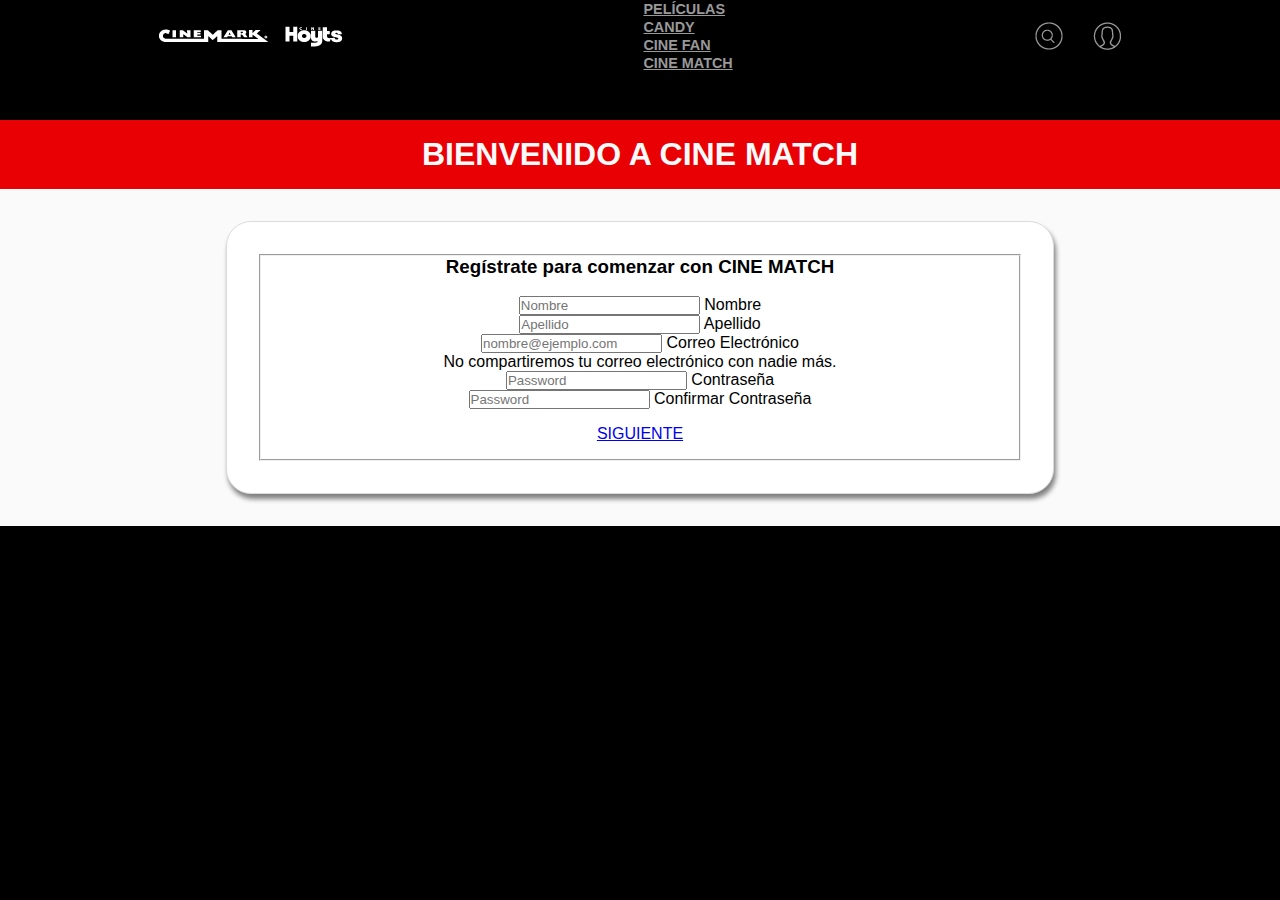
<file: iniciarRegistro.html>
<!DOCTYPE html>
<html lang="es">
<head>
    <meta charset="UTF-8">
    <meta http-equiv="X-UA-Compatible" content="IE=edge">
    <meta name="viewport" content="width=device-width, initial-scale=1.0">
    <title>Cinemark Hoyts</title>
    <link rel="stylesheet" href="estilos.css">
    <link href="https://cdn.jsdelivr.net/npm/bootstrap@5.0.2/dist/css/bootstrap.min.css" rel="stylesheet" integrity="sha384-EVSTQN3/azprG1Anm3QDgpJLIm9Nao0Yz1ztcQTwFspd3yD65VohhpuuCOmLASjC" crossorigin="anonymous">
    <link rel="preconnect" href="https://fonts.googleapis.com">
    <link rel="preconnect" href="https://fonts.gstatic.com" crossorigin>
    <link href="https://fonts.googleapis.com/css2?family=Open+Sans:wght@300&display=swap" rel="stylesheet">
    <link rel="icon" type="image/png" href="https://static.cinemarkhoyts.com.ar/Favicons/favicon-96x96.png" sizes="96x96">
</head>
<body>
 <!-- NAVBAR -->
<nav id="navbar">
    <a href="index.html" id="aIMG"><img src="imagenes/logo.png" alt=""></a>
  <ul class="nav justify-content-center" id="ul-2">
      <li class="nav-item">
        <a class="nav-link"href="#">Películas</a>
      </li>
      <li class="nav-item">
        <a class="nav-link" href="#">Candy</a>
      </li>
      <li class="nav-item">
        <a class="nav-link" href="#">Cine Fan</a>
      </li>
      <li class="nav-item">
        <a class="nav-link" href="iniciarRegistro.html">Cine Match</a>
      </li>
  </ul>
  <div id="divOutline">
    <img src="imagenes/search-outline.png" alt="">
    <img src="imagenes/user-outline.png" alt="">
  </div>
</nav>

<!-- NAVBAR MOBILE -->

<!-- <nav id="navMobile">
  <ul id="ulMobile1">
    <li id="liDesplazable"><img src="imagenes/menu.png" alt="">
      <ul id="ulMobile2">
        <li>Películas</li>
        <li>Candy</li>
        <li>Cine Fan</li>
        <li>Cine Match</li>
      </ul>
    </li>
    <li><a href="index.html"><img src="imagenes/logo.png" alt=""></a></li>
    <li><img src="imagenes/search-outline.png" alt=""></li>
  </ul>
</nav> -->

<!-- NAVBAR MOBILE INTENTO 2 -->
<nav id="navbarMobile2">
  <div class="toggleMenu" id="toggleMenu">
    <label for="toogle-menu-checkbox"><img src="imagenes/menu.png" alt="" id="imagenToogle"></label>
    <a href="index.html"><img src="imagenes/logo.png" alt=""></a>
    <img src="imagenes/search-outline.png" alt="">
  </div>
  <input type="checkbox" class="toogle-menu__checkbox" id="toogle-menu-checkbox">
  <ul class="mainMenuMobileUl2" id="mainMenuMobileUl2">
    <li class="mainMenuItem"><a href="index.html">
      <img src="imagenes/logo.png" alt="">
    </a></li>
    <li class="mainMenuItem"><a href="">Películas</a></li>
    <li class="mainMenuItem"><a href="">Candy</a></li>
    <li class="mainMenuItem"><a href="">Cine Fan</a></li>
    <li class="mainMenuItem" id="mainMenuItemFinal"><a href="iniciarRegistro.html">Cine Match</a></li>
  </ul>
</nav>

<div class="divBody">
<h1>Bienvenido a Cine Match</h1>

<section id="sectionGeneralCineMatch">


<form id="formCineMatch">
    <fieldset>
        <h3>Regístrate para comenzar con CINE MATCH</h3><br>

        <!-- form datos -->
        <div class="form-floating mb-3">
            <input type="email" class="form-control" id="floatingInput1" placeholder="Nombre">
            <label for="floatingInput">Nombre</label>
          </div>
          <div class="form-floating mb-3">
            <input type="email" class="form-control" id="floatingInput2" placeholder="Apellido">
            <label for="floatingInput">Apellido</label>
          </div>
          <!-- NOMBRE DE USUARIO -->
          <div class="form-floating mb-3" style="display:none;"> 
            <input type="email" class="form-control" id="floatingInput3" placeholder="nombre@ejemplo.com">
            <label for="floatingInput">Nombre de Usuario</label>
          </div>
          <div class="form-floating mb-3">
            <input type="email" class="form-control" id="floatingInput4" placeholder="nombre@ejemplo.com">
            <label for="floatingInput">Correo Electrónico</label>
            <div id="emailHelp" class="form-text">No compartiremos tu correo electrónico con nadie más.</div>
          </div>
          <div class="form-floating mb-3">
            <input type="password" class="form-control" id="floatingPassword" placeholder="Password">
            <label for="floatingPassword">Contraseña</label>
          </div>
          <div class="form-floating">
            <input type="password" class="form-control" id="floatingPassword" placeholder="Password">
            <label for="floatingPassword">Confirmar Contraseña</label>
          </div>



<!-- -------------------- -->

        <!-- <div class="divsLabel">
            <input type="text" name="nombre" placeholder="Nombre" class="inputRegistro">
        </div>
        <div class="divsLabel">
            <input type="text" name="apellido" placeholder="Apellido" class="inputRegistro">
        </div>
    
        <div class="divsLabel">
            <input type="text" name="mail" placeholder="Correo Electrónico" class="inputRegistro"><br>
        </div>
        <div class="divsLabel">
            <input type="text" name="" placeholder="Nombre de Usuario" class="inputRegistro"><br>
        </div> -->

        <div class="divsLabel">
            <a href="registroDos.html" class="btn btn-secondary">SIGUIENTE</a>
            
            <!-- <input type="reset" value="BORRAR" class="btn btn-secondary"><br> -->
        </div>
    </fieldset>
</form>

<!-- <div class="divImagenEjemplo">
    <img src="imagenes/ejemplo.jpg" alt="">
</div> -->

</section>
</div>
<!-- SCRIPT -->
<script src="https://cdn.jsdelivr.net/npm/@popperjs/core@2.11.5/dist/umd/popper.min.js" integrity="sha384-Xe+8cL9oJa6tN/veChSP7q+mnSPaj5Bcu9mPX5F5xIGE0DVittaqT5lorf0EI7Vk" crossorigin="anonymous"></script>
<script src="https://cdn.jsdelivr.net/npm/bootstrap@5.2.0-beta1/dist/js/bootstrap.min.js" integrity="sha384-kjU+l4N0Yf4ZOJErLsIcvOU2qSb74wXpOhqTvwVx3OElZRweTnQ6d31fXEoRD1Jy" crossorigin="anonymous"></script>
</body>
</html>
</file>
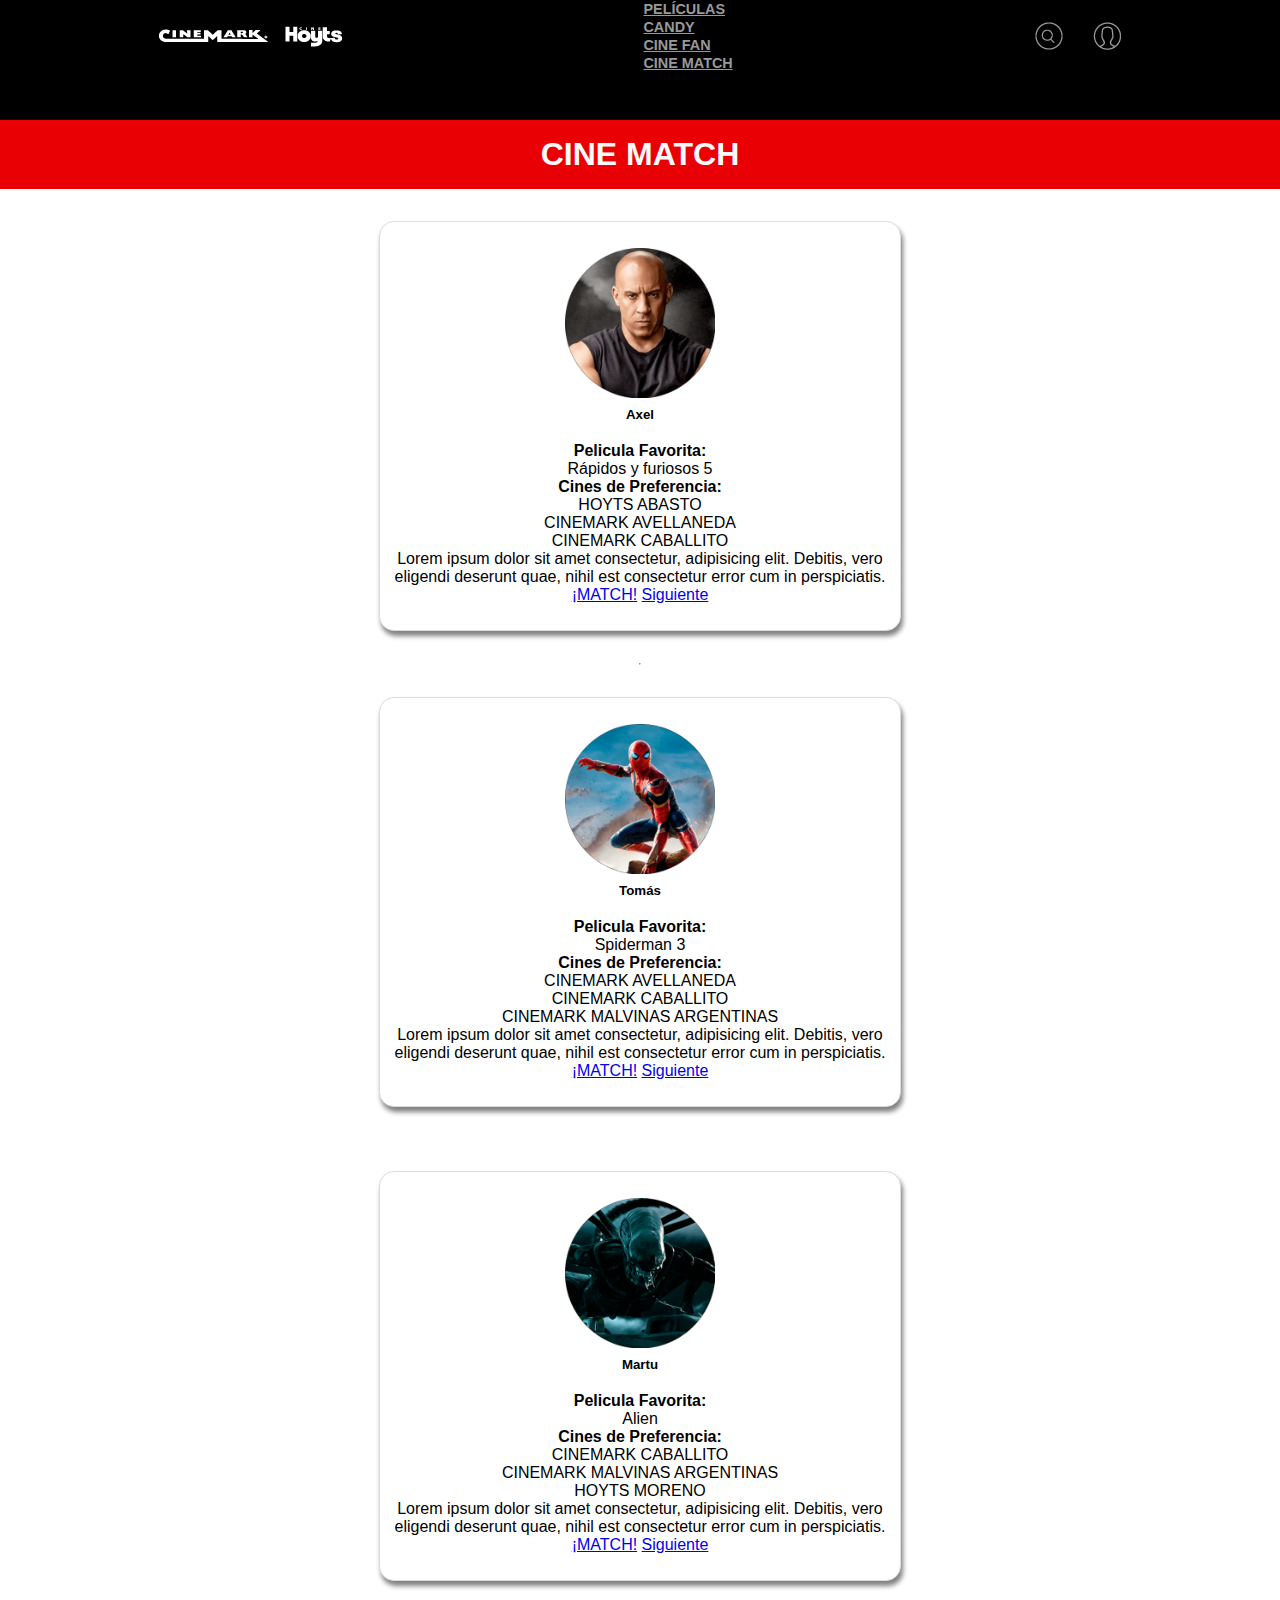
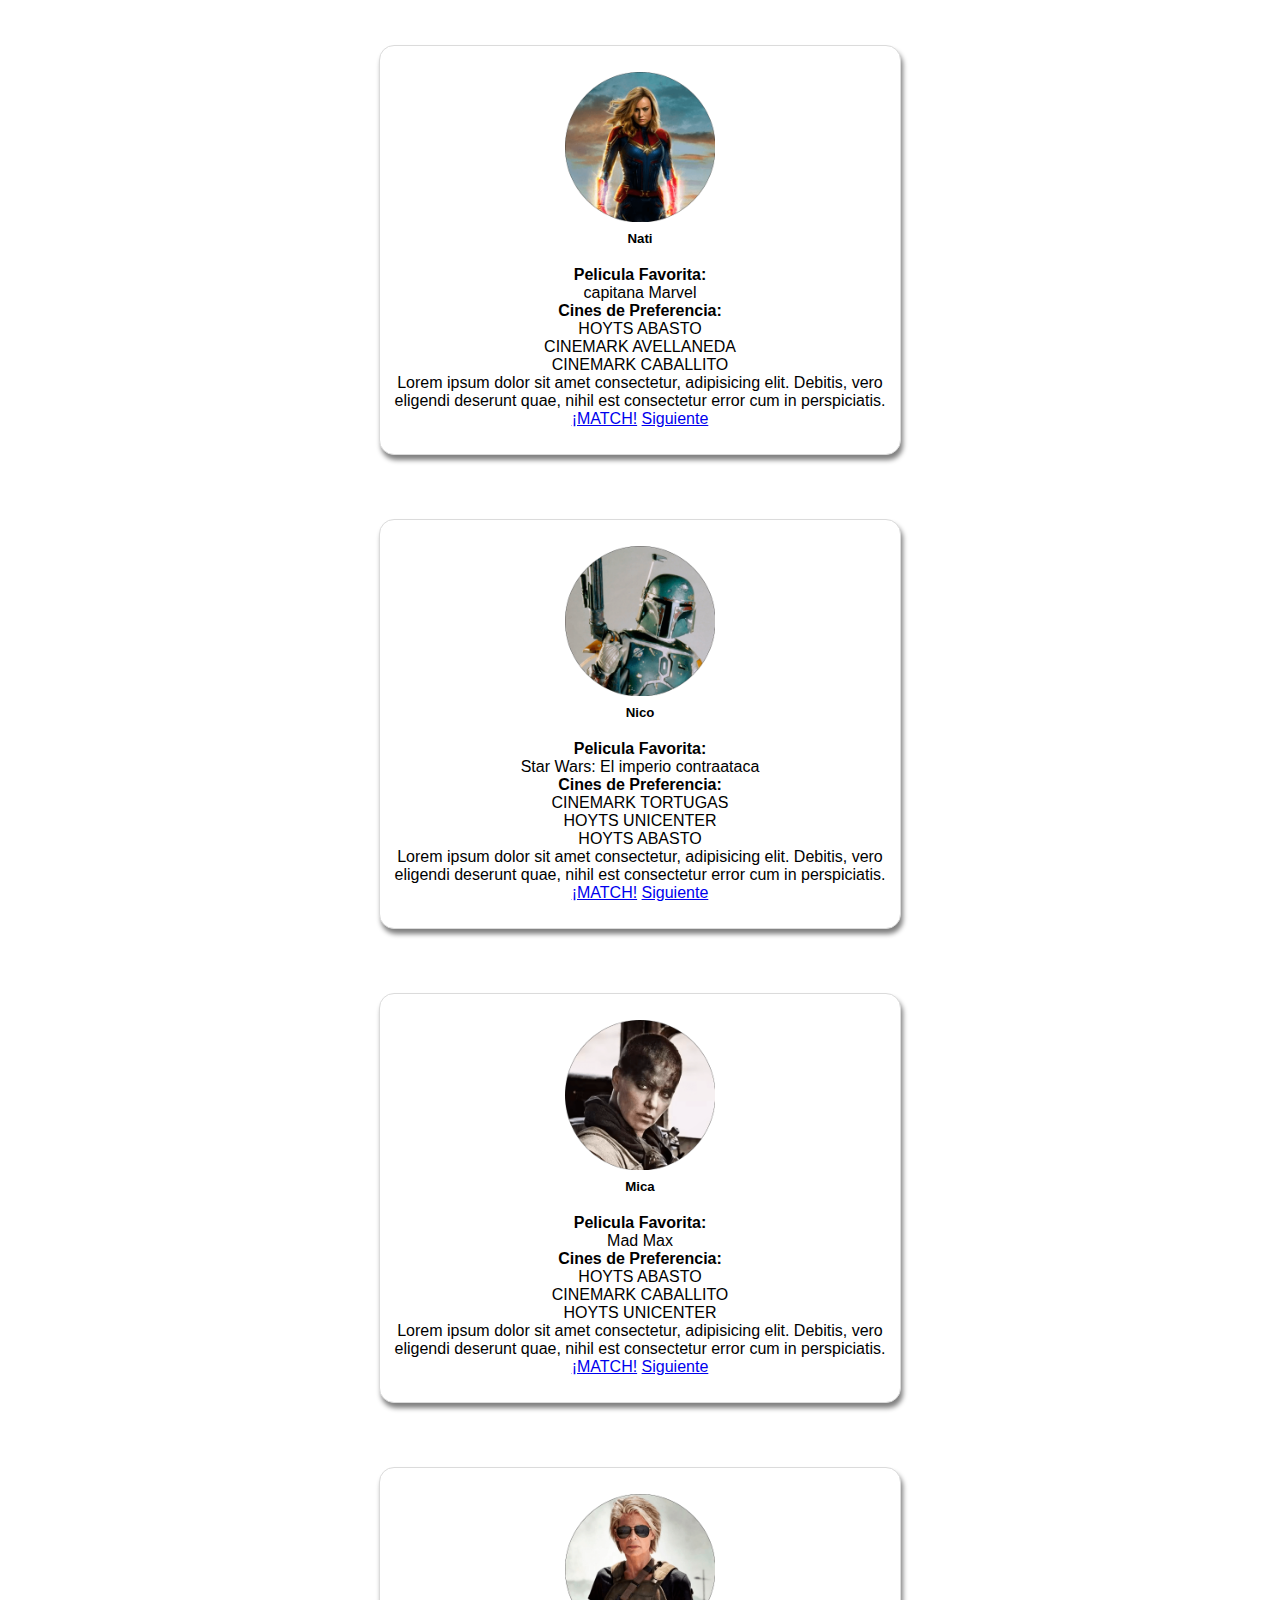
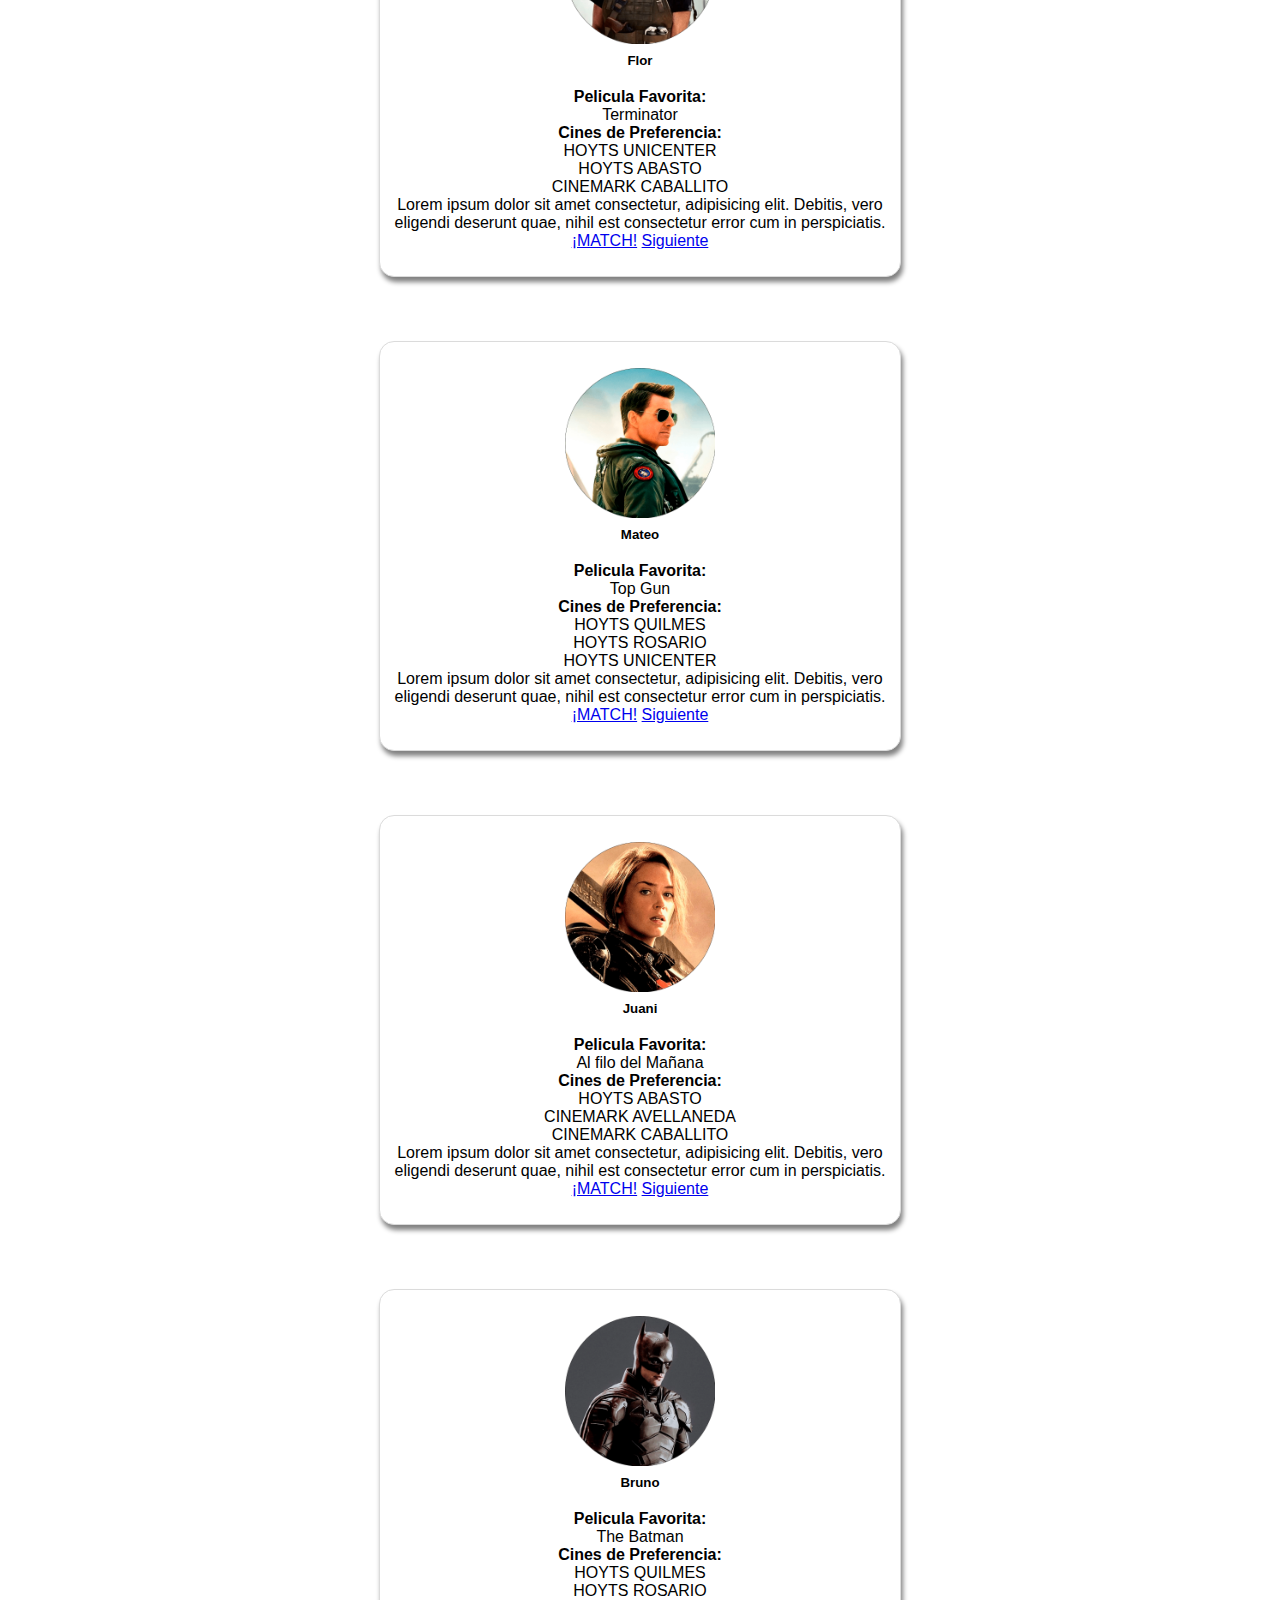
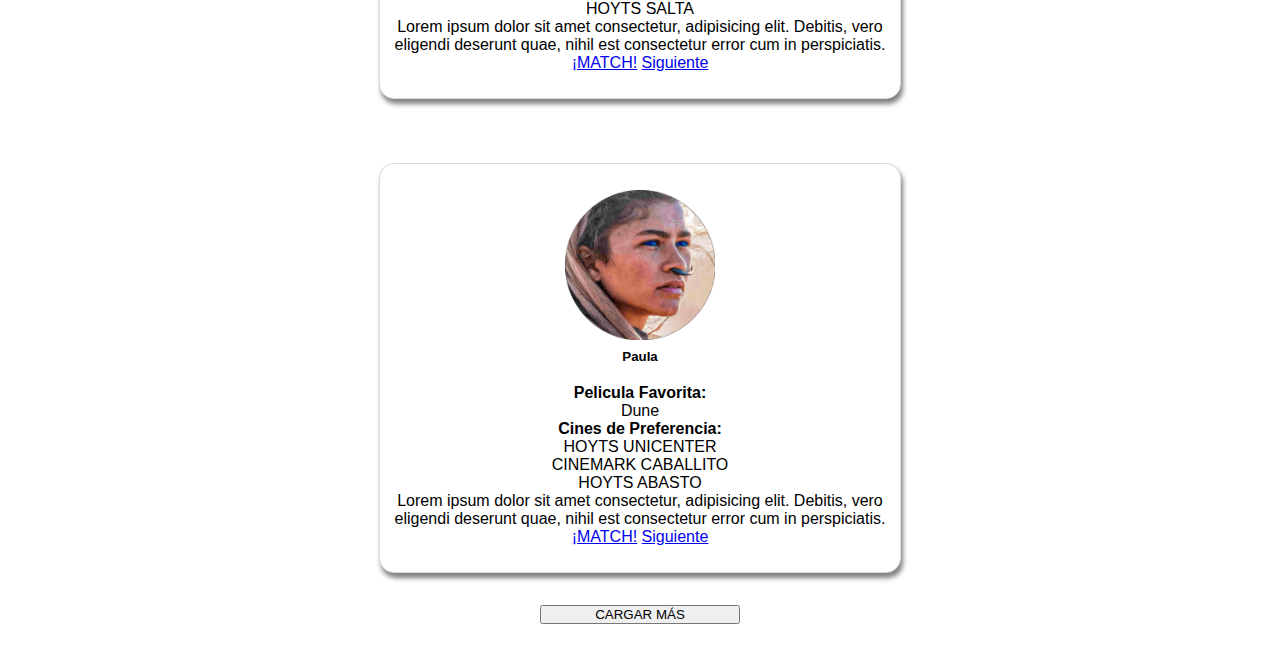
<file: maqueta.html>
<!DOCTYPE html>
<html lang="es">
<head>
    <meta charset="UTF-8">
    <meta http-equiv="X-UA-Compatible" content="IE=edge">
    <meta name="viewport" content="width=device-width, initial-scale=1.0">
    <title>Cinemark Hoyts - Cine Match</title>
    <link rel="stylesheet" href="estilos.css">
    <link href="https://cdn.jsdelivr.net/npm/bootstrap@5.0.2/dist/css/bootstrap.min.css" rel="stylesheet" integrity="sha384-EVSTQN3/azprG1Anm3QDgpJLIm9Nao0Yz1ztcQTwFspd3yD65VohhpuuCOmLASjC" crossorigin="anonymous">
    <link rel="preconnect" href="https://fonts.googleapis.com">
    <link rel="preconnect" href="https://fonts.gstatic.com" crossorigin>
    <link href="https://fonts.googleapis.com/css2?family=Open+Sans:wght@300&display=swap" rel="stylesheet">
    <link rel="icon" type="image/png" href="https://static.cinemarkhoyts.com.ar/Favicons/favicon-96x96.png" sizes="96x96">
</head>
<body>
    <nav id="navbar">
        <a href="index.html" id="aIMG"><img src="imagenes/logo.png" alt=""></a>
      <ul class="nav justify-content-center" id="ul-2">
          <li class="nav-item">
            <a class="nav-link"href="#">Películas</a>
          </li>
          <li class="nav-item">
            <a class="nav-link" href="#">Candy</a>
          </li>
          <li class="nav-item">
            <a class="nav-link" href="#">Cine Fan</a>
          </li>
          <li class="nav-item">
            <a class="nav-link" href="iniciarRegistro.html">Cine Match</a>
          </li>
      </ul>
      <div id="divOutline">
        <img src="imagenes/search-outline.png" alt="">
        <img src="imagenes/user-outline.png" alt="">
      </div>
    </nav>

<!-- NAVBAR MOBILE INTENTO 2 -->
<nav id="navbarMobile2">
  <div class="toggleMenu" id="toggleMenu">
    <label for="toogle-menu-checkbox"><img src="imagenes/menu.png" alt="" id="imagenToogle"></label>
    <a href="index.html"><img src="imagenes/logo.png" alt=""></a>
    <img src="imagenes/search-outline.png" alt="">
  </div>
  <input type="checkbox" class="toogle-menu__checkbox" id="toogle-menu-checkbox">
  <ul class="mainMenuMobileUl2" id="mainMenuMobileUl2">
    <li class="mainMenuItem"><a href="index.html">
      <img src="imagenes/logo.png" alt="">
    </a></li>
    <li class="mainMenuItem"><a href="">Películas</a></li>
    <li class="mainMenuItem"><a href="">Candy</a></li>
    <li class="mainMenuItem"><a href="">Cine Fan</a></li>
    <li class="mainMenuItem" id="mainMenuItemFinal"><a href="iniciarRegistro.html">Cine Match</a></li>
  </ul>
</nav>

<div id="divDelH1"><h1 id="h1Match">Cine Match</h1></div>
<div id="divMatch">


 <!-- CARD 1  -->
<!-- <input type="checkbox" class="input-match" id="input-match1" style="display: none;"> -->

 
<article class="matchCards" id="matchCards1">
  <div class="divBarraMatch" id="divBarraMatch1">
  <img src="imagenes/avatar-1.png" alt="" class="imgMatch">
  <h5>Axel</h5>
  <p><strong> Pelicula Favorita:</strong><br> Rápidos y furiosos 5</p>
  <p><strong> Cines de Preferencia:</strong><br>HOYTS ABASTO <br> CINEMARK AVELLANEDA <br> CINEMARK CABALLITO</p>
  <p>Lorem ipsum dolor sit amet consectetur, adipisicing elit. Debitis, vero eligendi deserunt quae, nihil est consectetur error cum in perspiciatis.</p>
  <!-- <label for="input-match1" class="btn btn-success">¡MATCH!</label>
  <label for="input-next1"><a href="#matchCards2" id="aNext2" class="btn btn-success">Next</a></label> -->
  <a href="#matchCards2" onclick="match1()" class="btn btn-success">¡MATCH!</a>
  <a href="#matchCards2" onclick="ocultarCard1()" class="btn btn-danger">Siguiente</a>
  </div>
</article>

<hr>

<article class="matchCards" id="matchCards2">
  <div class="divBarraMatch" id="divBarraMatch2">
  <img src="imagenes/avatar-2.png" alt="" class="imgMatch">
  <h5>Tomás</h5>
  <p><strong> Pelicula Favorita:</strong><br> Spiderman 3</p>
  <p><strong> Cines de Preferencia:</strong><br>
    CINEMARK AVELLANEDA<br>
    CINEMARK CABALLITO<br>
    CINEMARK MALVINAS ARGENTINAS<br></p>
  <p>Lorem ipsum dolor sit amet consectetur, adipisicing elit. Debitis, vero eligendi deserunt quae, nihil est consectetur error cum in perspiciatis.</p>
  <a href="#matchCards3" onclick="match2()" class="btn btn-success">¡MATCH!</a>
  <a href="#matchCards3" onclick="ocultarCard2()" class="btn btn-danger">Siguiente</a>
  </div>
</article>

<article class="matchCards" id="matchCards3">
  <div class="divBarraMatch" id="divBarraMatch3">
    <img src="imagenes/avatar-3.png" alt="" class="imgMatch">
    <h5>Martu</h5>
    <p><strong> Pelicula Favorita:</strong><br> Alien</p>
    <p><strong> Cines de Preferencia:</strong><br>
      CINEMARK CABALLITO<br>
      CINEMARK MALVINAS ARGENTINAS<br>
      HOYTS MORENO<br></p>
    <p>Lorem ipsum dolor sit amet consectetur, adipisicing elit. Debitis, vero eligendi deserunt quae, nihil est consectetur error cum in perspiciatis.</p>
    <a href="#matchCards4" onclick="match3()" class="btn btn-success">¡MATCH!</a>
    <a href="#matchCards4" onclick="ocultarCard3()" class="btn btn-danger">Siguiente</a>
    </div>
</article>

<article class="matchCards" id="matchCards4">
  <div class="divBarraMatch" id="divBarraMatch4">
  <img src="imagenes/avatar-6.png" alt="" class="imgMatch">
  <h5>Nati</h5>
  <p><strong> Pelicula Favorita:</strong><br>capitana Marvel</p>
  <p><strong> Cines de Preferencia:</strong><br>HOYTS ABASTO <br> CINEMARK AVELLANEDA <br> CINEMARK CABALLITO</p>
  <p>Lorem ipsum dolor sit amet consectetur, adipisicing elit. Debitis, vero eligendi deserunt quae, nihil est consectetur error cum in perspiciatis.</p>
  <!-- <label for="input-match1" class="btn btn-success">¡MATCH!</label>
  <label for="input-next1"><a href="#matchCards2" id="aNext2" class="btn btn-success">Next</a></label> -->
  <a href="#matchCards5" onclick="match4()" class="btn btn-success">¡MATCH!</a>
  <a href="#matchCards5" onclick="ocultarCard4()" class="btn btn-danger">Siguiente</a>
  </div>
</article>


<article class="matchCards" id="matchCards5">
  <div class="divBarraMatch" id="divBarraMatch5">
  <img src="imagenes/avatar-4.png" alt="" class="imgMatch">
  <h5>Nico</h5>
  <p><strong> Pelicula Favorita:</strong><br> Star Wars: El imperio contraataca</p>
  <p><strong> Cines de Preferencia:</strong><br>
    CINEMARK TORTUGAS<br>
    HOYTS UNICENTER<br>
    HOYTS ABASTO<br></p>
  <p>Lorem ipsum dolor sit amet consectetur, adipisicing elit. Debitis, vero eligendi deserunt quae, nihil est consectetur error cum in perspiciatis.</p>
  <a href="#matchCards6" onclick="match5()" class="btn btn-success">¡MATCH!</a>
  <a href="#matchCards6" onclick="ocultarCard5()" class="btn btn-danger">Siguiente</a>
  </div>
</article>

<article class="matchCards" id="matchCards6">
  <div class="divBarraMatch" id="divBarraMatch6">
    <img src="imagenes/avatar-9.png" alt="" class="imgMatch">
    <h5>Mica</h5>
    <p><strong> Pelicula Favorita:</strong><br>Mad Max</p>
    <p><strong> Cines de Preferencia:</strong><br>
      HOYTS ABASTO<br>
      CINEMARK CABALLITO<br>
      HOYTS UNICENTER<br></p>
    <p>Lorem ipsum dolor sit amet consectetur, adipisicing elit. Debitis, vero eligendi deserunt quae, nihil est consectetur error cum in perspiciatis.</p>
    <a href="#matchCards7" onclick="match6()" class="btn btn-success">¡MATCH!</a>
    <a href="#matchCards7" onclick="ocultarCard6()" class="btn btn-danger">Siguiente</a>
    </div>
</article>

<article class="matchCards" id="matchCards7">
  <div class="divBarraMatch" id="divBarraMatch7">
  <img src="imagenes/avatar-8.png" alt="" class="imgMatch">
  <h5>Flor</h5>
  <p><strong> Pelicula Favorita:</strong><br>Terminator</p>
  <p><strong> Cines de Preferencia:</strong><br>
    HOYTS UNICENTER<br>
    HOYTS ABASTO<br>
    CINEMARK CABALLITO<br></p>
  <p>Lorem ipsum dolor sit amet consectetur, adipisicing elit. Debitis, vero eligendi deserunt quae, nihil est consectetur error cum in perspiciatis.</p>
  <a href="#matchCards8" onclick="match7()" class="btn btn-success">¡MATCH!</a>
  <a href="#matchCards8" onclick="ocultarCard7()" class="btn btn-danger">Siguiente</a>
  </div>
</article>

<article class="matchCards" id="matchCards8">
  <div class="divBarraMatch" id="divBarraMatch8">
    <img src="imagenes/avatar-12.png" alt="" class="imgMatch">
    <h5>Mateo</h5>
    <p><strong> Pelicula Favorita:</strong><br>Top Gun</p>
    <p><strong> Cines de Preferencia:</strong><br>
      HOYTS QUILMES<br>
      HOYTS ROSARIO<br>
      HOYTS UNICENTER<br></p>
    <p>Lorem ipsum dolor sit amet consectetur, adipisicing elit. Debitis, vero eligendi deserunt quae, nihil est consectetur error cum in perspiciatis.</p>
    <a href="#matchCards9" onclick="match8()" class="btn btn-success">¡MATCH!</a>
    <a href="#matchCards9" onclick="ocultarCard8()" class="btn btn-danger">Siguiente</a>
    </div>
</article>

<article class="matchCards" id="matchCards9">
  <div class="divBarraMatch" id="divBarraMatch9">
  <img src="imagenes/avatar-5.png" alt="" class="imgMatch">
  <h5>Juani</h5>
  <p><strong> Pelicula Favorita:</strong><br> Al filo del Mañana</p>
  <p><strong> Cines de Preferencia:</strong><br>HOYTS ABASTO <br> CINEMARK AVELLANEDA <br> CINEMARK CABALLITO</p>
  <p>Lorem ipsum dolor sit amet consectetur, adipisicing elit. Debitis, vero eligendi deserunt quae, nihil est consectetur error cum in perspiciatis.</p>
  <!-- <label for="input-match1" class="btn btn-success">¡MATCH!</label>
  <label for="input-next1"><a href="#matchCards2" id="aNext2" class="btn btn-success">Next</a></label> -->
  <a href="#matchCards10" onclick="match9()" class="btn btn-success">¡MATCH!</a>
  <a href="#matchCards10" onclick="ocultarCard9()" class="btn btn-danger">Siguiente</a>
  </div>
</article>


<article class="matchCards" id="matchCards10">
  <div class="divBarraMatch" id="divBarraMatch10">
  <img src="imagenes/avatar-7.png" alt="" class="imgMatch">
  <h5>Bruno</h5>
  <p><strong> Pelicula Favorita:</strong><br>The Batman</p>
  <p><strong> Cines de Preferencia:</strong><br>
    HOYTS QUILMES<br>
    HOYTS ROSARIO<br>
    HOYTS SALTA<br></p>
  <p>Lorem ipsum dolor sit amet consectetur, adipisicing elit. Debitis, vero eligendi deserunt quae, nihil est consectetur error cum in perspiciatis.</p>
  <a href="#matchCards11" onclick="match10()" class="btn btn-success">¡MATCH!</a>
  <a href="#matchCards11" onclick="ocultarCard10()" class="btn btn-danger">Siguiente</a>
  </div>
</article>

<article class="matchCards" id="matchCards11">
  <div class="divBarraMatch" id="divBarraMatch11">
    <img src="imagenes/avatar-10.png" alt="" class="imgMatch">
    <h5>Paula</h5>
    <p><strong> Pelicula Favorita:</strong><br>Dune</p>
    <p><strong> Cines de Preferencia:</strong><br>
      HOYTS UNICENTER<br>
      CINEMARK CABALLITO<br>
      HOYTS ABASTO<br></p>
    <p>Lorem ipsum dolor sit amet consectetur, adipisicing elit. Debitis, vero eligendi deserunt quae, nihil est consectetur error cum in perspiciatis.</p>
    <a href="#gifCarga" onclick="match11()" class="btn btn-success">¡MATCH!</a>
    <a href="#gifCarga" onclick="ocultarCard11()" class="btn btn-danger">Siguiente</a>
    </div>
</article>

<div>
  <button class="btn btn-primary" id="botonMas" onclick="cargarMas()">CARGAR MÁS</button>
  <img src="imagenes/loading-gif.gif" alt="" id="gifCarga">
</div>

</div>




<!-- SCRIPT BOOTSTAP-->
<script src="https://cdn.jsdelivr.net/npm/@popperjs/core@2.11.5/dist/umd/popper.min.js" integrity="sha384-Xe+8cL9oJa6tN/veChSP7q+mnSPaj5Bcu9mPX5F5xIGE0DVittaqT5lorf0EI7Vk" crossorigin="anonymous"></script>
<script src="https://cdn.jsdelivr.net/npm/bootstrap@5.2.0-beta1/dist/js/bootstrap.min.js" integrity="sha384-kjU+l4N0Yf4ZOJErLsIcvOU2qSb74wXpOhqTvwVx3OElZRweTnQ6d31fXEoRD1Jy" crossorigin="anonymous"></script>

<!-- SCRIPT MIO-->
<script src="scripts.js"></script>
</body>
</html>
</file>
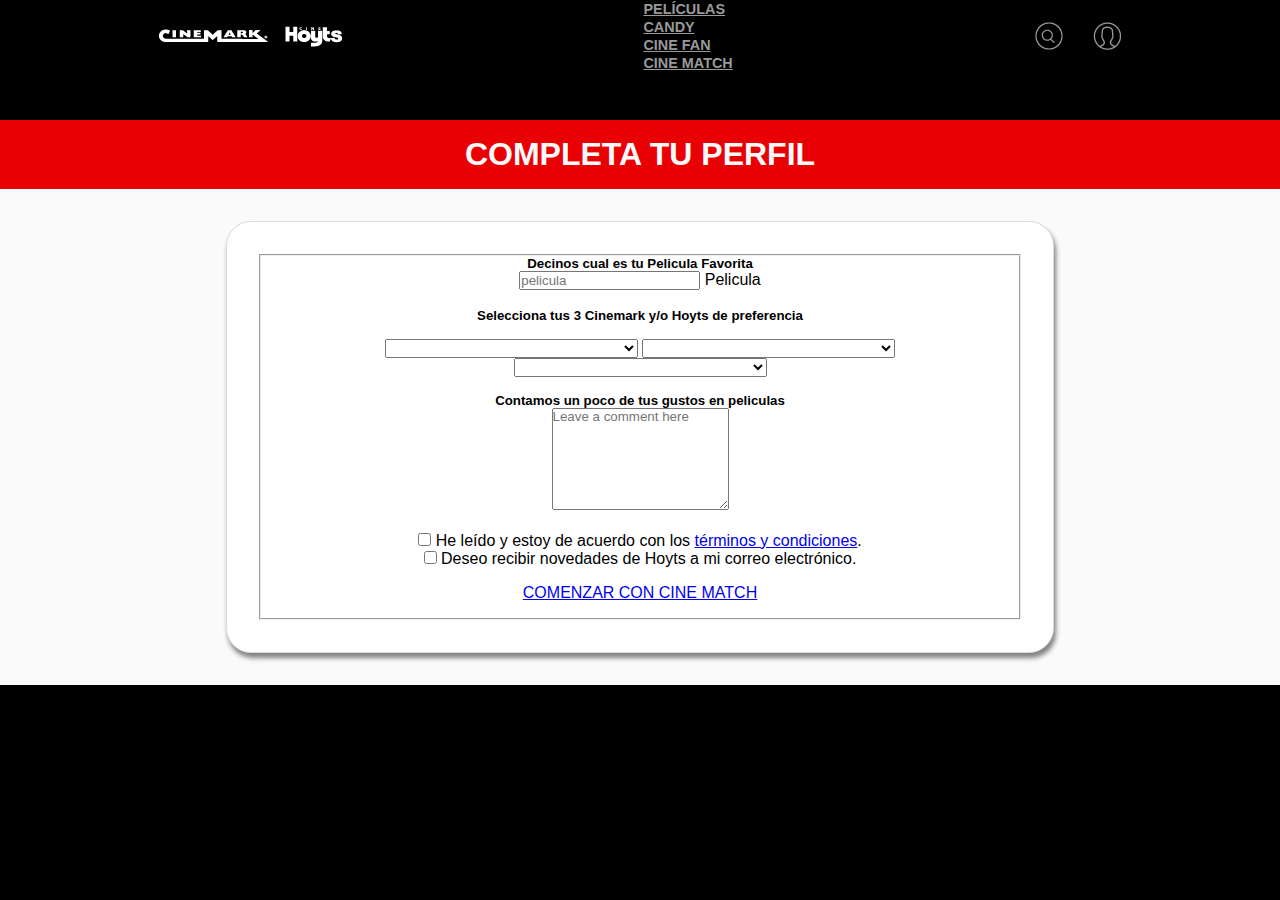
<file: registroDos.html>
<!DOCTYPE html>
<html lang="es">
<head>
    <meta charset="UTF-8">
    <meta http-equiv="X-UA-Compatible" content="IE=edge">
    <meta name="viewport" content="width=device-width, initial-scale=1.0">
    <title>Cinemark Hoyts</title>
    <link rel="stylesheet" href="estilos.css">
    <link href="https://cdn.jsdelivr.net/npm/bootstrap@5.0.2/dist/css/bootstrap.min.css" rel="stylesheet" integrity="sha384-EVSTQN3/azprG1Anm3QDgpJLIm9Nao0Yz1ztcQTwFspd3yD65VohhpuuCOmLASjC" crossorigin="anonymous">
    <link rel="preconnect" href="https://fonts.googleapis.com">
    <link rel="preconnect" href="https://fonts.gstatic.com" crossorigin>
    <link href="https://fonts.googleapis.com/css2?family=Open+Sans:wght@300&display=swap" rel="stylesheet">
    <link rel="icon" type="image/png" href="https://static.cinemarkhoyts.com.ar/Favicons/favicon-96x96.png" sizes="96x96">
</head>
<body>
<nav id="navbar">
    <a href="index.html" id="aIMG"><img src="imagenes/logo.png" alt=""></a>
  <ul class="nav justify-content-center" id="ul-2">
      <li class="nav-item">
        <a class="nav-link"href="#">Películas</a>
      </li>
      <li class="nav-item">
        <a class="nav-link" href="#">Candy</a>
      </li>
      <li class="nav-item">
        <a class="nav-link" href="#">Cine Fan</a>
      </li>
      <li class="nav-item">
        <a class="nav-link" href="iniciarRegistro.html">Cine Match</a>
      </li>
  </ul>
  <div id="divOutline">
    <img src="imagenes/search-outline.png" alt="">
    <img src="imagenes/user-outline.png" alt="">
  </div>
</nav>

<!-- NAVBAR MOBILE INTENTO 2 -->
<nav id="navbarMobile2">
  <div class="toggleMenu" id="toggleMenu">
    <label for="toogle-menu-checkbox"><img src="imagenes/menu.png" alt="" id="imagenToogle"></label>
    <a href="index.html"><img src="imagenes/logo.png" alt=""></a>
    <img src="imagenes/search-outline.png" alt="">
  </div>
  <input type="checkbox" class="toogle-menu__checkbox" id="toogle-menu-checkbox">
  <ul class="mainMenuMobileUl2" id="mainMenuMobileUl2">
    <li class="mainMenuItem"><a href="index.html">
      <img src="imagenes/logo.png" alt="">
    </a></li>
    <li class="mainMenuItem"><a href="">Películas</a></li>
    <li class="mainMenuItem"><a href="">Candy</a></li>
    <li class="mainMenuItem"><a href="">Cine Fan</a></li>
    <li class="mainMenuItem" id="mainMenuItemFinal"><a href="iniciarRegistro.html">Cine Match</a></li>
  </ul>
</nav>




<div class="divBody">
    <h1>Completa tu Perfil</h1>
<section id="sectionGeneralCineMatch">

    <form id="formCineMatch">
        <fieldset>
            <h5>Decinos cual es tu Pelicula Favorita</h5>
            <div class="form-floating">
                <input type="email" class="form-control" id="floatingInput1" placeholder="pelicula">
                <label for="floatingInput">Pelicula</label>
              </div><br>

            <h5>Selecciona tus 3 Cinemark y/o Hoyts de preferencia </h5>
    
            <!-- form datos -->
            <div class="divsLabel">
                <select class="form-select form-select-lg mb-3" aria-label="Default select example">
                    <option selected></option>
                    <option value="1">HOYTS ABASTO</option>
                    <option value="2">CINEMARK AVELLANEDA</option>
                    <option value="3">CINEMARK CABALLITO</option>
                    <option value="4">HOYTS DOT</option>
                    <option value="5">CINEMARK MALVINAS ARGENTINAS</option>
                    <option value="6">CINEMARK MENDOZA</option>
                    <option value="7">HOYTS MORENO</option>
                    <option value="8">HOYTS MORON</option>
                    <option value="9">CINEMARK NEUQUEN</option>
                    <option value="10">HOYTS NUEVOCENTRO</option>
                    <option value="11">CINEMARK PALERMO</option>
                    <option value="12">HOYTS PATIO OLMOS</option>
                    <option value="13">CINEMARK PUERTO MADERO</option>
                    <option value="14">HOYTS QUILMES</option>
                    <option value="15">HOYTS ROSARIO</option>
                    <option value="16">HOYTS SALTA</option>
                    <option value="17">CINEMARK SALTA</option>
                    <option value="18">CINEMARK SAN JUSTO</option>
                    <option value="19">CINEMARK SANTA FE</option>
                    <option value="20">CINEMARK SOLEIL</option>
                    <option value="21">HOYTS TEMPERLEY</option>
                    <option value="22">CINEMARK TORTUGAS</option>
                    <option value="23">HOYTS UNICENTER</option>
                  </select>
                  <select class="form-select form-select-lg mb-3" aria-label="Default select example">
                    <option selected></option>
                    <option value="1">HOYTS ABASTO</option>
                    <option value="2">CINEMARK AVELLANEDA</option>
                    <option value="3">CINEMARK CABALLITO</option>
                    <option value="4">HOYTS DOT</option>
                    <option value="5">CINEMARK MALVINAS ARGENTINAS</option>
                    <option value="6">CINEMARK MENDOZA</option>
                    <option value="7">HOYTS MORENO</option>
                    <option value="8">HOYTS MORON</option>
                    <option value="9">CINEMARK NEUQUEN</option>
                    <option value="10">HOYTS NUEVOCENTRO</option>
                    <option value="11">CINEMARK PALERMO</option>
                    <option value="12">HOYTS PATIO OLMOS</option>
                    <option value="13">CINEMARK PUERTO MADERO</option>
                    <option value="14">HOYTS QUILMES</option>
                    <option value="15">HOYTS ROSARIO</option>
                    <option value="16">HOYTS SALTA</option>
                    <option value="17">CINEMARK SALTA</option>
                    <option value="18">CINEMARK SAN JUSTO</option>
                    <option value="19">CINEMARK SANTA FE</option>
                    <option value="20">CINEMARK SOLEIL</option>
                    <option value="21">HOYTS TEMPERLEY</option>
                    <option value="22">CINEMARK TORTUGAS</option>
                    <option value="23">HOYTS UNICENTER</option>
                  </select>
                  <select class="form-select form-select-lg mb-3" aria-label="Default select example">
                    <option selected></option>
                    <option value="1">HOYTS ABASTO</option>
                    <option value="2">CINEMARK AVELLANEDA</option>
                    <option value="3">CINEMARK CABALLITO</option>
                    <option value="4">HOYTS DOT</option>
                    <option value="5">CINEMARK MALVINAS ARGENTINAS</option>
                    <option value="6">CINEMARK MENDOZA</option>
                    <option value="7">HOYTS MORENO</option>
                    <option value="8">HOYTS MORON</option>
                    <option value="9">CINEMARK NEUQUEN</option>
                    <option value="10">HOYTS NUEVOCENTRO</option>
                    <option value="11">CINEMARK PALERMO</option>
                    <option value="12">HOYTS PATIO OLMOS</option>
                    <option value="13">CINEMARK PUERTO MADERO</option>
                    <option value="14">HOYTS QUILMES</option>
                    <option value="15">HOYTS ROSARIO</option>
                    <option value="16">HOYTS SALTA</option>
                    <option value="17">CINEMARK SALTA</option>
                    <option value="18">CINEMARK SAN JUSTO</option>
                    <option value="19">CINEMARK SANTA FE</option>
                    <option value="20">CINEMARK SOLEIL</option>
                    <option value="21">HOYTS TEMPERLEY</option>
                    <option value="22">CINEMARK TORTUGAS</option>
                    <option value="23">HOYTS UNICENTER</option>
                  </select>
    
            </div>
            <h5>Contamos un poco de tus gustos en peliculas</h5> 
            <div class="form-floating">
                <textarea class="form-control" placeholder="Leave a comment here" id="floatingTextarea2" style="height: 100px"></textarea>
                <label for="floatingTextarea2"></label>
              </div><br>

            <div>
                <input class="form-check-input" type="checkbox" id="checkboxNoLabel" value="" aria-label="" name="check-terminos">
                <label for="check-terminos" class="labelTerminos">He leído y estoy de acuerdo con los <a href="imagenes/terminos_y_condiciones.pdf" target="_blank">términos y condiciones</a>.</label>              
            </div>

            <div>
                <input class="form-check-input" type="checkbox" id="checkboxNoLabel" value="" aria-label="" name="check-terminos2">
                <label for="check-terminos2" class="labelTerminos">Deseo recibir novedades de Hoyts a mi correo electrónico.</label>              
            </div>
    
            <div class="divsLabel">
                <a href="maqueta.html#matchCards1" class="btn btn-secondary">COMENZAR CON CINE MATCH</a>
            </div>
        </fieldset>
    </form>
</section>

</div>
<!-- SCRIPT -->
<script src="https://cdn.jsdelivr.net/npm/@popperjs/core@2.11.5/dist/umd/popper.min.js" integrity="sha384-Xe+8cL9oJa6tN/veChSP7q+mnSPaj5Bcu9mPX5F5xIGE0DVittaqT5lorf0EI7Vk" crossorigin="anonymous"></script>
<script src="https://cdn.jsdelivr.net/npm/bootstrap@5.2.0-beta1/dist/js/bootstrap.min.js" integrity="sha384-kjU+l4N0Yf4ZOJErLsIcvOU2qSb74wXpOhqTvwVx3OElZRweTnQ6d31fXEoRD1Jy" crossorigin="anonymous"></script>
</body>
</html>
</file>
<file: estilos.css>
*{
    margin: 0;
    padding: 0;
    font-family: 'Montserrat', sans-serif !important;
}
body{
    background-color: black !important;
    width: 100%;
}

#aIMG{
    margin: 0 !important;
    padding: 0 !important;
}
#selection{
    /* background-color: aqua; */
    padding: 1em;
    margin: 0 6em 0 6em;
    display: flex;
}
.dropdown{
margin: 0 1em 0 1em;  
}
.nav-link{
    font-size: 0.9em;
    color: #999 !important;
    font-weight: 800;
    text-transform: uppercase;
}
.nav-link:hover{
    color:white !important;
}
#navbar{
    background-color: black;
    display: flex;
    flex-direction: row;
    align-items: center; 
    flex-direction: row; 
    justify-content: space-around;
 
}

#navbar img{
display: block;
max-width: 100%;
height: 100%;
padding: 0.9em;
}

#divOutline{
    display: flex;
}

#carouselExampleIndicators{
    margin: 0 6em 0 6em;
}

/* css peliculas */
.ch-billaboard-title{
    margin: 1em 3em 0 3em;   
    color: white;
}
#divGeneralPeliculas{
    display: flex;
    flex-wrap: wrap;
    /* justify-content: space-between; */
    margin: 0 6em 0 6em;
}
.ch-billaboard-movie{
    padding: 1em;
}
.ch-billaboard-movie{
/* background-color: red; */
width: 15em;
text-align: center;

}

.ch-billaboard-grid-item{
border: solid 5px black;
}

.ch-billaboard-movie span{
    color: white;
    font-size: small;
}

/* CINE MATCH */
#divDelH1{
    padding-top:3em;
}
#h1Match{
    color: #fafafa;
    text-transform: uppercase;
    font-size: 2em;
    background-color: #e90004;
    font-weight: 900;
    padding: 0.5em 1em 0.50em 1em;
    text-align: center;  
}
.divBody{
    /* background: darkgray;  */
    padding: 3em 0 1em 0;
}
.divBody h1{
    color: #fafafa;
    text-transform: uppercase;
    font-size: 2em;
    background-color: #e90004;
    font-weight: 900;
    padding: 0.50em 5em 0.50em 5em;
    text-align: center;
}
#sectionGeneralCineMatch{
    background: #fafafa;
    /* height: 50vh; */
    padding: 0 6em 0 6em;
    justify-content: center;
    display: flex;
}
#formCineMatch{
    text-align: center;
    background: white;
    border: 1px solid rgba(219,219,219);
    box-shadow: 2px 5px 5px grey;
    padding: 2em;
    width: 70%;
    margin: 2em;
    border-radius: 25px;
}
.divsLabel{
    margin: 1em;
}
.inputRegistro{
    width: 60%;
    height: 30px;
}
.selectorCine{
    width: 60%;
    height: 30px;
    margin: 5px;
}

/* MAQUETA */



/* RESPONSIVE */
#navMobile{
    /* background-color: green; */
    margin-bottom: 1em;
    padding: 1em 5px 1em 5px;
}
#navMobile ul{
    list-style: none;
    margin: 0;
    padding: 0;
}
#ulMobile1{
    display: flex;
    justify-content: space-between;
}
#ulMobile2{
    display: none;
    background-color: aqua;
}
#liDesplazable:hover #ulMobile2{
    display: block;
    margin: 0;
    padding: 0;
}
#ulMobile2 li{
    font-size: 1em;
}

/* MENU MOBILE INTENTO 2  */
.navbarMobile2{
    background-color: aqua;
    /* padding: 100px; */
}
.mainMenuMobileUl2{
    list-style: none;
    margin: 0;
    padding: 0;
    /* display: flex; */
    flex-direction: column;
    align-items: center;
    /* background-color: green; */
    transition: transform 0.3s;
    /* transform: translateY(-100%); */
    display: none;
}
.toogle-menu__checkbox{
    display: none;
}
.toogle-menu__checkbox:checked + .mainMenuMobileUl2{
    /* transform: translateY(0); */
    display: flex;
}



.mainMenuMobileUl2--show{
    transform: translateY(0);
}
.mainMenuItem{
    padding: 0.5em;
}
#mainMenuItemFinal{
    padding-bottom: 0 !important;
}

.mainMenuItem a{
    color: white;
    text-decoration: none;
    font-weight: 500;
    text-transform: uppercase;
}


.toggleMenu{
    /* width: 40px; */
    padding: 10px 0 10px 0;
    width: 100%;
    background-color: black;
    position: absolute;
    /* top: 0.5rem; */
    /* left: 0.5rem; */
    cursor: pointer;
    /* filter: invert(1); */
    z-index: 1;
    display: flex;
    justify-content: space-around;
}

/* CINE MATCH */
#divMatch{
    /* height: 800vh; */
    /* padding-top:3.2em ; */
    padding-bottom: 2em;
    /* height: 500px; */
    background-color: white;
    display: flex;
    /* justify-content: center; */
    /* align-items: center;  */
    /* overflow: hidden; */
    align-items: center;
    flex-direction: column; 
    justify-content: flex-start; 
}
.matchCards{
    background-color: whitesmoke;
    width: 85%;
    min-height: auto;
    margin: 2em;
    border: solid red;
    text-align: center;
    padding: 10px;
    border-radius: 15px;
    background: white;
    border: 1px solid rgba(219,219,219);
    box-shadow: 2px 5px 5px grey;
    /* align-items: center; */
}
.divBarraMatch{
    padding: 1em 0 1em 0;
    color: black;
}
.imgMatch{
    width: 150px;
}
#divMatch h5{
    margin: 5px 0 20px 0;
    font-weight: 900;
}
#divMatch button{
    width: 100px;
}
#matchCards1{
 display: block;
}
#botonMas{
    width:200px !important;
}
#gifCarga{
    width: 30px;
    display: none;
}
/* #input-match1:checked + #matchCards1{
    display: none;
}
#input-next1:checked #matchCards1{
    background-color: green !important;
} */

/* --------------- */

@media screen and (min-width: 750px){
    #navbarMobile2{
        display: none; 
    }
    .matchCards{
        width: 500px;
        min-height: auto;
    }
}
@media screen and (max-width: 750px) {
    #navbar{
        display: none;
    }
    #hrIndex{
        display: none;
    }
    .divBody{
        /* background: darkgray;  */
        /* padding: 3em 0 0 0; */
        text-align: center;
    }
    .divBody h1{
        text-transform: uppercase;
        font-size: 1.2em;
        font-weight: 900;
        padding: 10px;
    }
    #formCineMatch{
        width: 95%;
        padding: 20px;
        margin: 10px;
    }
    .labelTerminos{
        font-size: 0.8em;
    }
    #formCineMatch h5{
        font-size: 1em;
    }
    #sectionGeneralCineMatch{
        padding: 0;
    }
    .divImagenEjemplo{
        display:none;
    }
    #carouselExampleIndicators{
        margin: 0;
        padding:  3em 0 0 0;
        /* background-color: pink; */
    }
    .carousel-control-prev{
        display: none !important;
    }
    .carousel-control-next{
        display: none !important;
    }
    #selection{
        /* background-color: aqua; */
        padding:0;
        margin: 0;
        display: block;
    }
    .dropdown{
        margin: 10px;
    }

}
</file>
